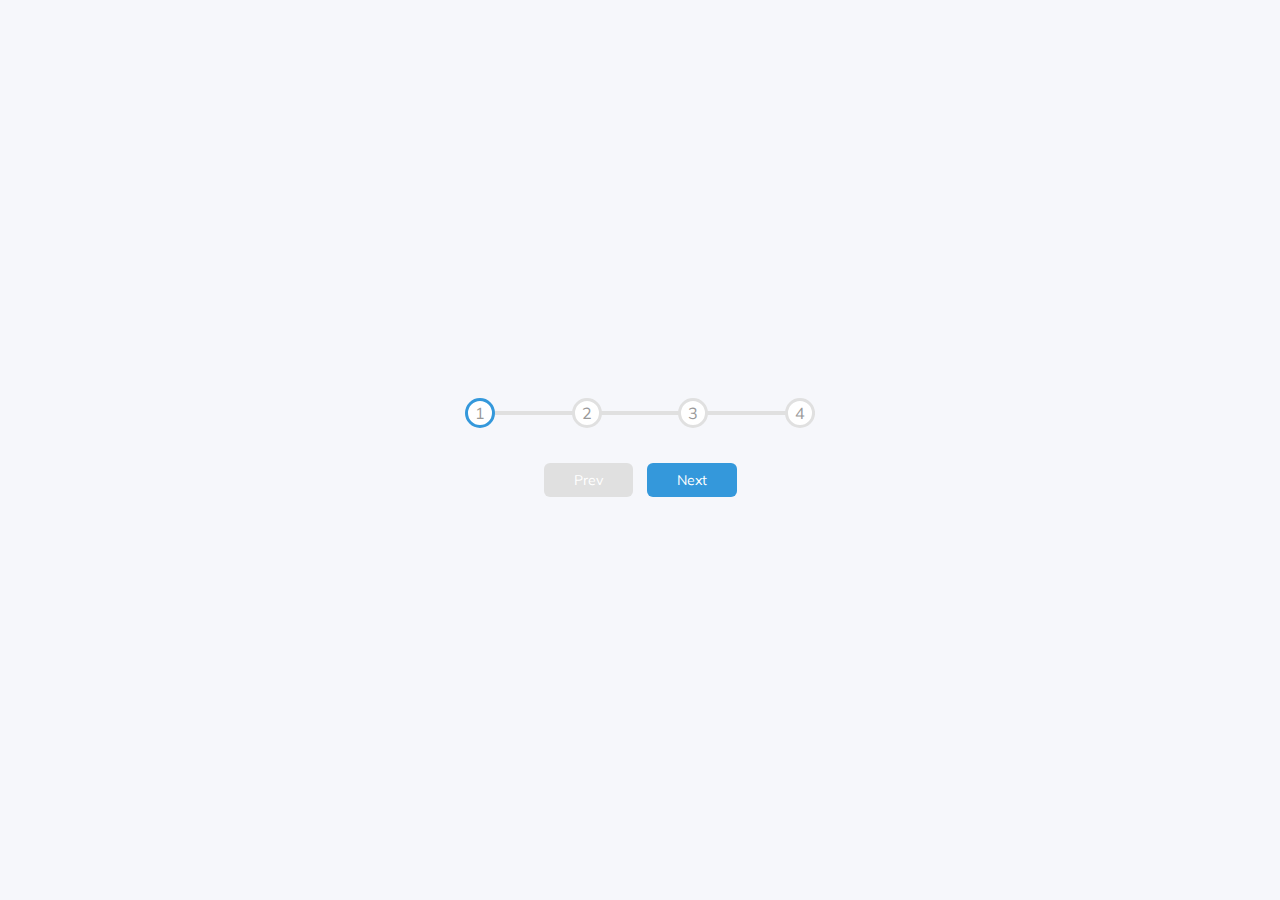
<file: 50 projects 50 days/progress steps/index.html>
<!DOCTYPE html>
<html lang="en">
<head>
    <meta charset="UTF-8">
    <meta name="viewport" content="width=device-width, initial-scale=1.0">
    <!--<link rel="stylesheet" href="https://cdnjs.cloudflare.com/ajax/libs/font-awesome/5.15.4/css/all.min.css">-->
    <link rel="stylesheet" href="style.css">
    <title>Progress Steps</title>
</head>
<body>
    <div class="container">
        <div class="progress-container">
            <div class="progress" id="progress"></div>
            <div class="circle active">1</div>
            <div class="circle">2</div>
            <div class="circle">3</div>
            <div class="circle">4</div>
        </div>
        <button class="btn" id="prev" disabled>Prev</button>
        <button class="btn" id="next">Next</button>
    </div>
    <script src="script.js"></script>
</body>
</html>
</file>
<file: 50 projects 50 days/progress steps/style.css>
@import url('https://fonts.googleapis.com/css?family=Muli:wght@400;700&display=swap');

:root {
    --line-border-fill: #3498db;
    --line-border-empty: #e0e0e0;
}

* {
    box-sizing: border-box;
}

body {
    background-color: #f6f7fb;
    font-family: 'Muli', sans-serif;
    margin: 0;
    display: flex;
    align-items: center;
    justify-content: center;
    height: 100vh;
    overflow: hidden;
}

.container {
    text-align: center;
}

.progress-container {
    display: flex;
    justify-content: space-between;
    position: relative;
    margin-bottom: 30px;
    max-width: 100%;
    width: 350px;
}

.progress-container::before {
    content: '';
    background-color: var(--line-border-empty);
    position: absolute;
    top: 50%;
    left: 0;
    transform: translateY(-50%);
    height: 4px;
    width: 100%;
    z-index: -1;
}

.progress {
    background-color: var(--line-border-fill);
    position: absolute;
    top: 50%;
    left: 0;
    transform: translateY(-50%);
    height: 4px;
    width: 0%;
    z-index: -1;
    transition: 0.4s ease;
}

.circle {
    background-color: #fff;
    color: #999;
    border-radius: 50%;
    height: 30px;
    width: 30px;
    display: flex;
    align-items: center;
    justify-content: center;
    border: 3px solid var(--line-border-empty);
    transition: .4s ease;
}

.circle.active {
    border-color: var(--line-border-fill);
}

.btn {
    background-color: var(--line-border-fill);
    color: #fff;
    border: 0;
    border-radius: 6px;
    cursor: pointer;
    font-family: inherit;
    padding: 8px 30px;
    margin: 5px;
    font-size: 14px;
}

.btn:active {
    transform: scale(0.98)
}

.btn:focus {
    outline: 0;
}

.btn:disabled {
    background-color: var(--line-border-empty);
    cursor: not-allowed;
}
</file>
